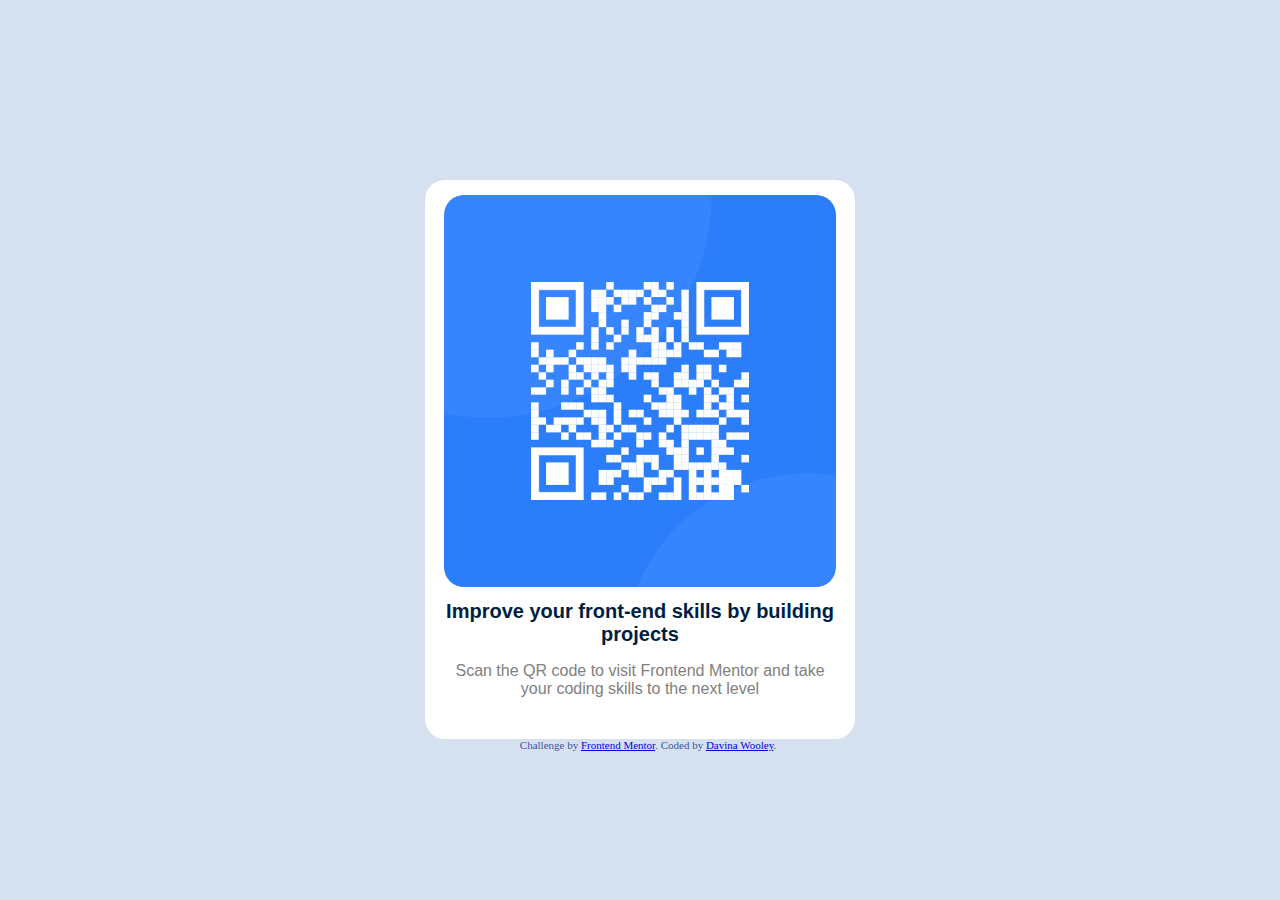
<file: lesson1-qr-code-component-main/index.html>
<!DOCTYPE html>
<html lang="en">
<head>
  <meta charset="UTF-8">
  <meta name="viewport" content="width=device-width, initial-scale=1.0"> <!-- displays site properly based on user's device -->
  <link rel="stylesheet" type="text/css" href="./index.css">
  <link rel="icon" type="image/png" sizes="32x32" href="./images/favicon-32x32.png"> 
  <title>Frontend Mentor | QR code component</title>
</head>
<body>

<div id = "main">
  <div id = "qr">   
     <img src="./images/image-qr-code.png"> 
    </div>
    <h1>Improve your front-end skills by building projects</h1>
<p>
  Scan the QR code to visit Frontend Mentor and take your coding skills to the next level
  </p></div>
  <div class="attribution">
    Challenge by <a href="https://www.frontendmentor.io?ref=challenge" target="_blank">Frontend Mentor</a>. 
    Coded by <a href="#">Davina Wooley</a>.
  </div>
</body>
</html>
</file>
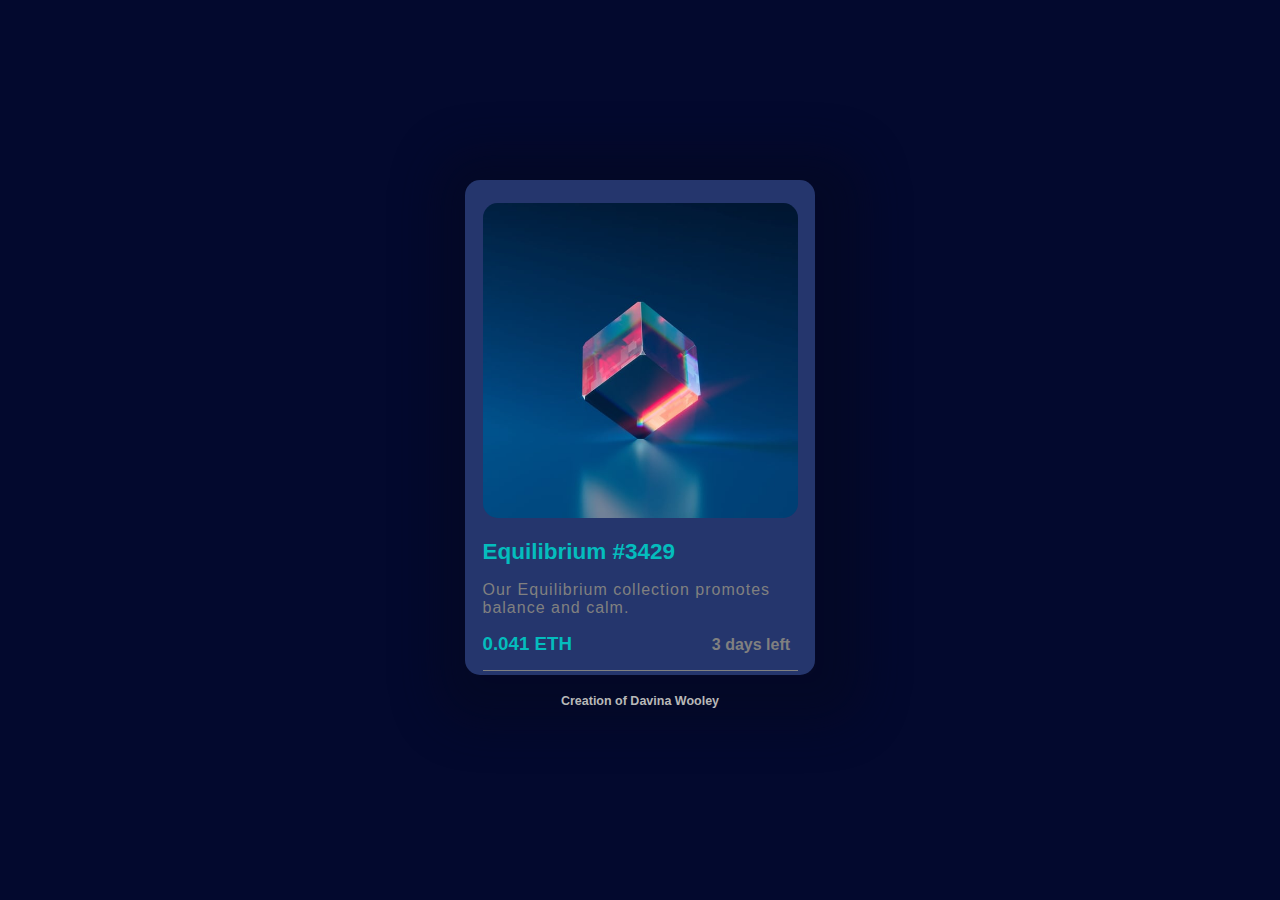
<file: nft-preview-card-component-main/index.html>
<!DOCTYPE html>
<html lang="en">
<head>
  <meta charset="UTF-8">
  <meta name="viewport" content="width=device-width, initial-scale=1.0"> <!-- displays site properly based on user's device -->

  <link rel="icon" type="image/png" sizes="32x32" href="./images/favicon-32x32.png">
  <link rel = "stylesheet" type="text/css" href = "index.css">
  <title>Frontend Mentor | NFT preview card component</title>


</head>
<body>
<div class="fullContainer">
 
  <img id = "block" src="images/image-equilibrium.jpg">
  <img id = "block2" src="images/image-equilibrium.jpg">

  <div id = mainText>
  <h1>Equilibrium #3429</h1>

  <p>Our Equilibrium collection promotes balance and calm.</p>

  <h3>0.041 ETH</h3>
  <h4>3 days left</h4>
  <hr>
  <h6>Creation of Davina Wooley</h6>
  </div>
</div>
  
</body>
</html>
</file>
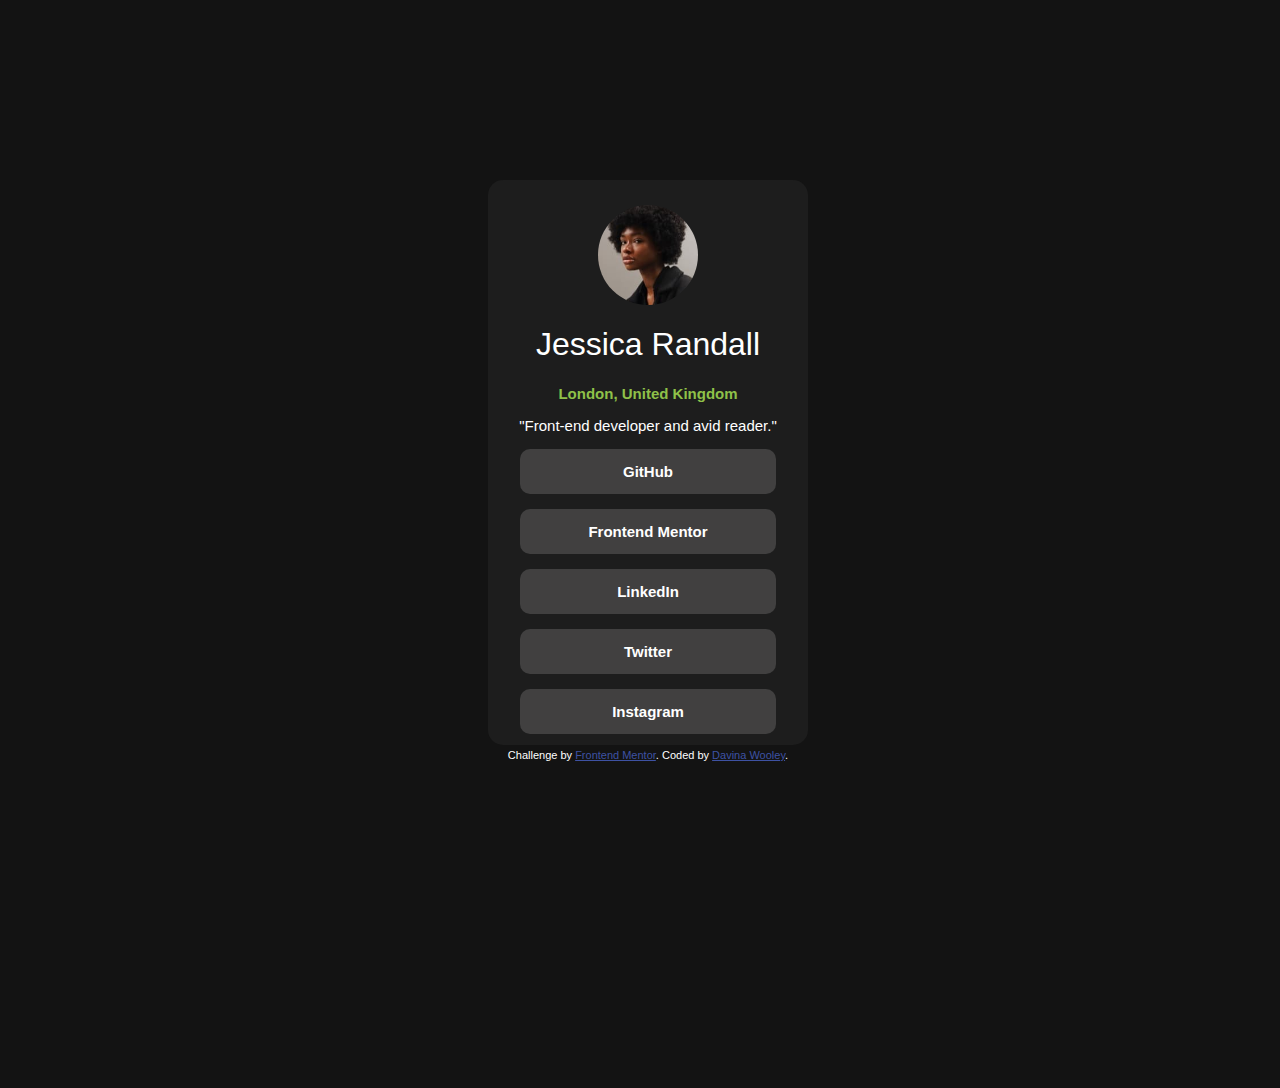
<file: social-links-profile-main/index.html>
<!DOCTYPE html>
<html lang="en">
<head>
  <meta charset="UTF-8">
  <meta name="viewport" content="width=device-width, initial-scale=1.0"> <!-- displays site properly based on user's device -->

  <link rel="icon" type="image/png" sizes="32x32" href="./assets/images/favicon-32x32.png">
  <link rel = "stylesheet" type = "text/css" href="index.css"> 
  <title>Frontend Mentor | Social links profile</title>

 <style>
    .attribution { font-size: 11px; text-align: center; }
    .attribution a { color: hsl(228, 45%, 44%); }
  </style>
</head>
<body>
  <div class="containerFull">
<div class ="contact">
  <img src="assets/images/avatar-jessica.jpeg">
  <h1>Jessica Randall</h1>
  <h3>London, United Kingdom</h3>
  <p>"Front-end developer and avid reader."</p>

  <button>GitHub</button>
  <button>Frontend Mentor</button>
  <button>LinkedIn</button>
  <button>Twitter</button>
  <button>Instagram</button>
  
  <div class="attribution">
    Challenge by <a href="https://www.frontendmentor.io?ref=challenge" target="_blank">Frontend Mentor</a>. 
    Coded by <a href="#">Davina Wooley</a>.
    </div>
  </div>
  </div>
</body>
</html>
</file>
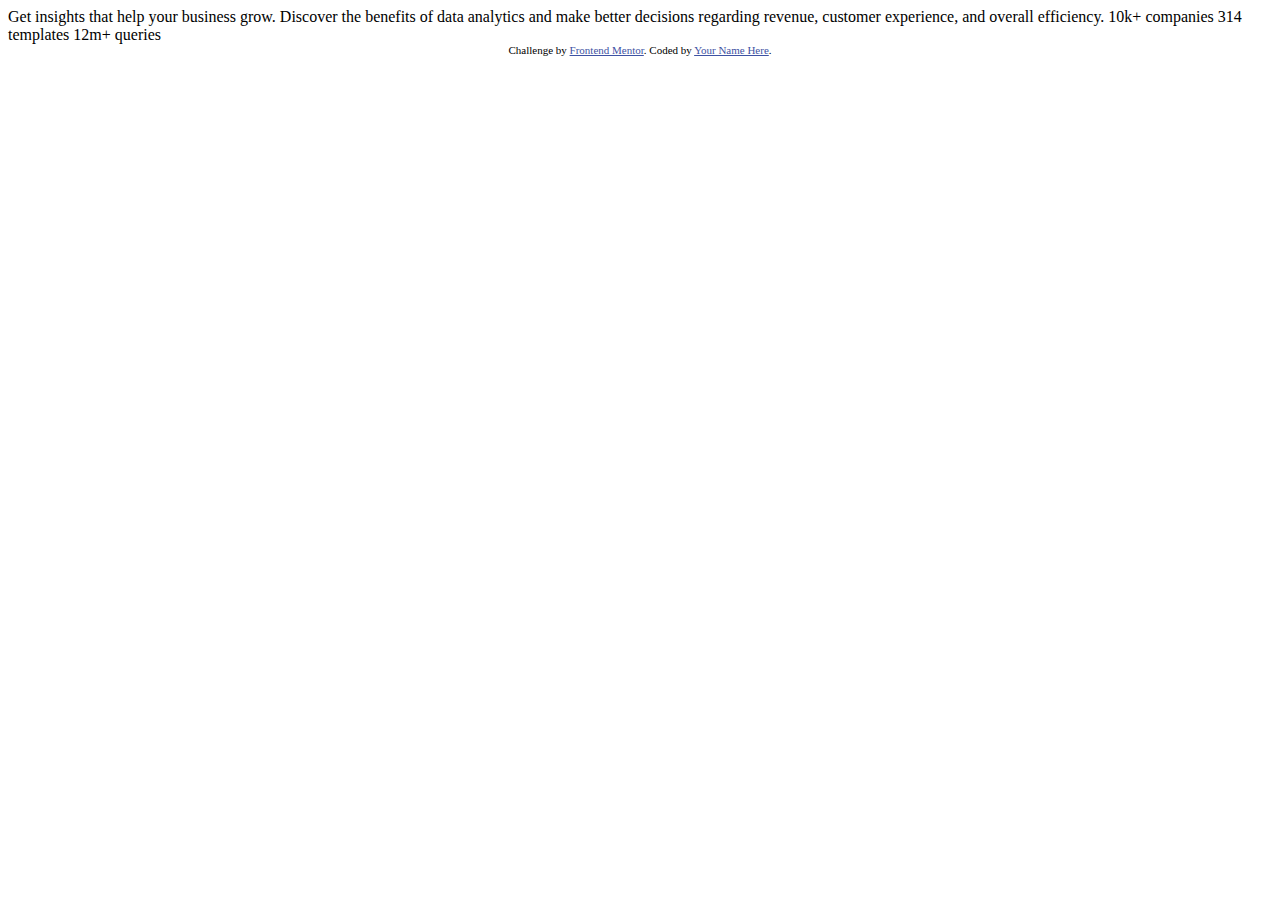
<file: stats-preview-card-component-main/index.html>
<!DOCTYPE html>
<html lang="en">
<head>
  <meta charset="UTF-8">
  <meta name="viewport" content="width=device-width, initial-scale=1.0"> <!-- displays site properly based on user's device -->

  <link rel="icon" type="image/png" sizes="32x32" href="./images/favicon-32x32.png">
  
  <title>Frontend Mentor | Stats preview card component</title>

  <!-- Feel free to remove these styles or customise in your own stylesheet 👍 -->
  <style>
    .attribution { font-size: 11px; text-align: center; }
    .attribution a { color: hsl(228, 45%, 44%); }
  </style>
</head>
<body>

  Get insights that help your business grow.

  Discover the benefits of data analytics and make better decisions regarding revenue, customer 
  experience, and overall efficiency.

  10k+ companies
  314 templates
  12m+ queries

  <div class="attribution">
    Challenge by <a href="https://www.frontendmentor.io?ref=challenge" target="_blank">Frontend Mentor</a>. 
    Coded by <a href="#">Your Name Here</a>.
  </div>
</body>
</html>
</file>
<file: lesson1-qr-code-component-main/index.css>
body{
    background-color: #D5E1EF;
}


#main{
    background-color: white;
    width: 40vw;
    min-width: 250px;
    max-width: 400px;
    margin-left: 30vw;
    margin: auto;
    margin-top: 20vh;
    border-radius: 20px;
    padding: 15px 15px 25px 15px;
    box-shadow:2px 2px 20px 10px rgb(255, 255, 255 / 20%);  
    position: relative;
    /* min-height: 100vh; */
}

img{
    width: 98%;
    border-radius: 20px;
    margin: auto;
    margin: auto;
    display: block;
}

h1{ 
    font-family: Arial, Helvetica, sans-serif;
    text-align: center;
    font-size: 20px;
    color: rgb(0, 30, 63);
}

p{
    font-family: Arial, Helvetica, sans-serif;
    text-align: center;
    color: grey;
}
.attribution{
     color: hsl(228, 45%, 44%);
font-size: 11px;
width: 100vw;
text-align: center;}
</file>
<file: nft-preview-card-component-main/index.css>
body{
    background-color: #03092e;
}

.fullContainer{
    height: 55vh;
    width: 350px;
    background-color: #25366d;
    margin: auto;
    margin-top: 20vh;
    border-radius: 15px;
    box-shadow: 10px 10px 40px 40px #05092291;
    font-family: Arial, Helvetica, sans-serif;
    position: relative;
}

#block{
    width: 90%;
    border-radius: 15px;
    z-index: 30;
    position: relative;
    margin-left: 5%;
    margin-top: 2.5vh;
}
#block2{
    background-color: red;
    width: 90%;
    margin-top: -0vh;
    margin-left: -90%;
    border-radius: 15px;
    position: relative;
    position:absolute;
    z-index: 1;
    opacity: .3;
    margin-top: 2.5vh;
}

#block:hover{
    background-color: aqua;
    opacity: .0;
    transition: ease-out .5s;
}

h1{
    color:rgb(4, 189, 189);
    font-size: 22.5px;
}

p{
    color: grey;
    letter-spacing: 1px;
}

#mainText{
    margin: 5%;
}

h3{
    color:rgb(4, 189, 189);
    display: inline;
}

h4{
    color: grey;
    display: inline;
    text-align: right;
    margin-left: 43%;
}

hr{
    margin-top: 15px;
    border: none;
    width:100%;
    height:1px;
    background:grey;
}

h6{
    margin-top: 30px;
    line-height: 1px;
    font-size: 12.5px;
    text-align: center;
    color: rgb(184, 184, 184);
}
</file>
<file: social-links-profile-main/index.css>
body{ 
    background-color: #131313;
    color: white;
} 
.containerFull{
   width: 100vw;
   height: 100vh;
   text-align: center;
   font-family: Arial, Helvetica, sans-serif;
}
.contact{
    padding-top: 25px;
    width: 25vw;
    height: 60vh;
    background-color: #1d1d1d;
    border-radius:15px ;
    margin:auto;
    margin-top: 20vh;
}
img{
    border-radius: 100%;
    margin: auto;
    display: block;
    height: 100px;
}
h1{
    color: white;
    font-weight: 400;
}

h3{
    color: rgb(143, 193, 73);
    font-size: 15px;
}
p{
    margin-top: 10px;
    font-size: 15px;
    font-weight: 200px;
}
button{
   width: 80%;
   height: 45px;
   border-radius: 10px;
   background-color: rgb(65, 64, 64);
   margin-bottom: 15px;
   border: none;
   color: white;
   font-weight: 600;
   font-size: 15px;

}
button:hover{
    background-color: rgb(143, 193, 73);
    color:#181818;
    cursor: pointer;
}
</file>
